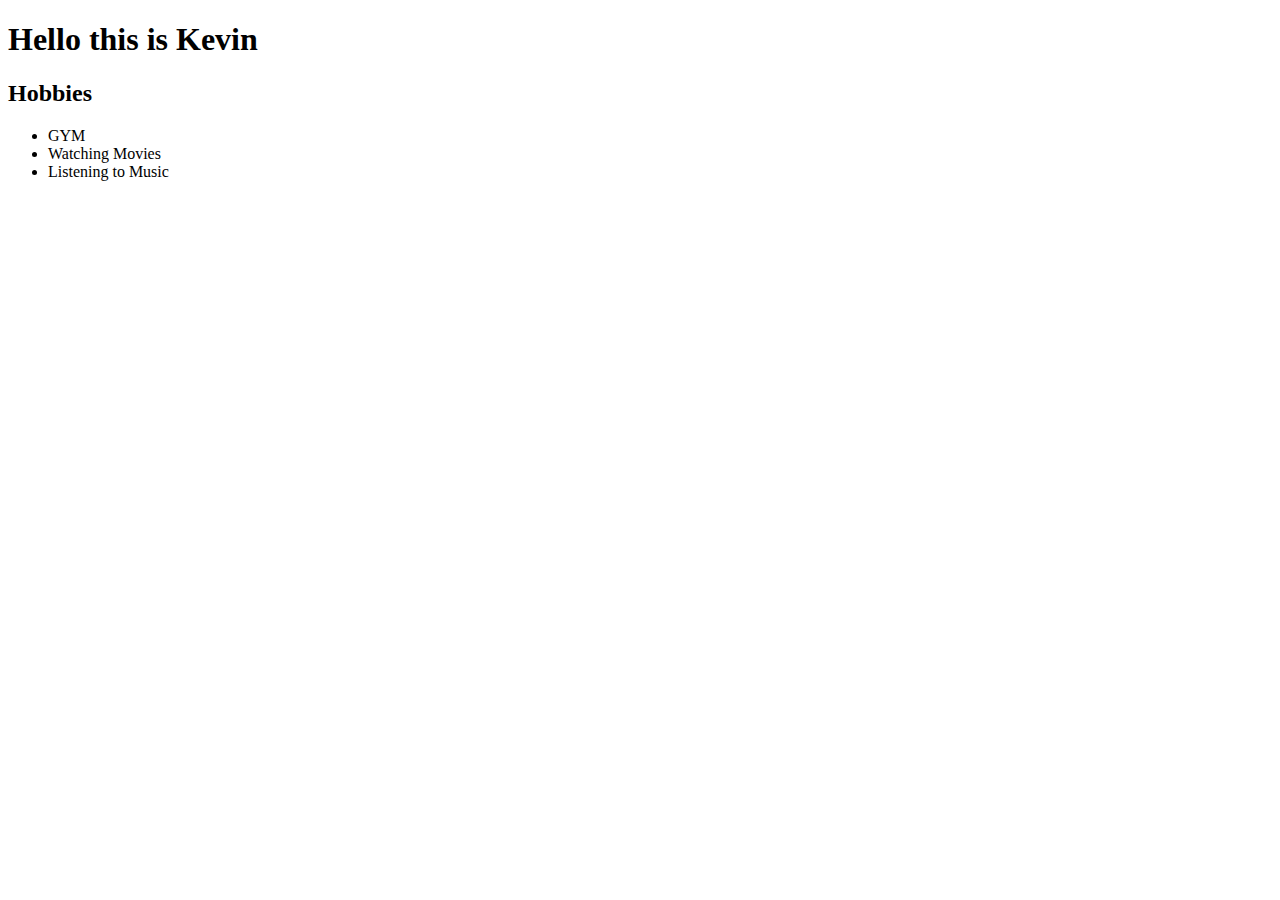
<file: index.html>
<!DOCTYPE html>
<html lang="en">

<head>
    <meta charset="UTF-8">
    <meta name="viewport" content="width=device-width, initial-scale=1.0">
    <title>Cloud</title>
</head>

<body>
    <H1>Hello this is Kevin</H1>
    <h2>Hobbies </h2>
    <ul>
        <li>GYM</li>
        <li>Watching Movies</li>
        <li>Listening to Music</li>
    </ul>
</body>

</html>
</file>
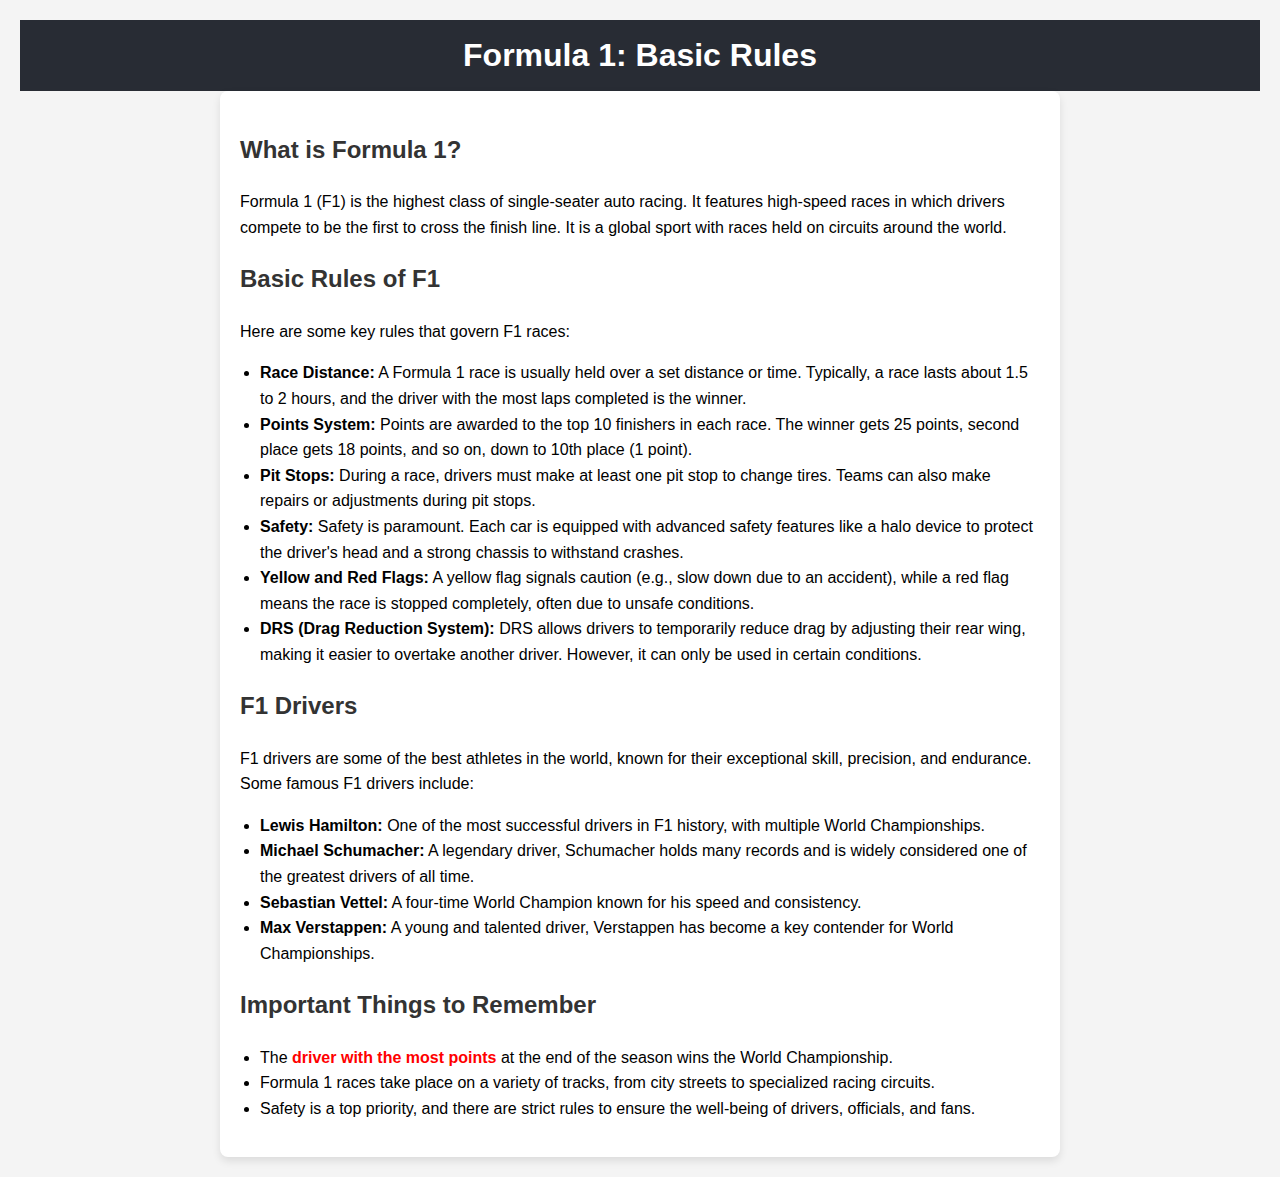
<file: google-cloudshell-webserver/index.html>
<!DOCTYPE html>
<html lang="en">

<head>
    <meta charset="UTF-8">
    <meta name="viewport" content="width=device-width, initial-scale=1.0">
    <title>Basic Formula 1 Rules</title>
    <style>
        body {
            font-family: Arial, sans-serif;
            line-height: 1.6;
            background-color: #f4f4f4;
            margin: 0;
            padding: 20px;
        }

        header {
            text-align: center;
            background-color: #282c34;
            color: white;
            padding: 10px 0;
        }

        h1 {
            margin: 0;
        }

        h2 {
            color: #333;
        }

        .container {
            max-width: 800px;
            margin: 0 auto;
            background-color: white;
            padding: 20px;
            border-radius: 8px;
            box-shadow: 0 4px 8px rgba(0, 0, 0, 0.1);
        }

        ul {
            list-style-type: disc;
            padding-left: 20px;
        }

        .important {
            color: red;
            font-weight: bold;
        }
    </style>
</head>

<body>

    <header>
        <h1>Formula 1: Basic Rules</h1>
    </header>

    <div class="container">
        <section>
            <h2>What is Formula 1?</h2>
            <p>Formula 1 (F1) is the highest class of single-seater auto racing. It features high-speed races in which
                drivers compete to be the first to cross the finish line. It is a global sport with races held on
                circuits around the world.</p>
        </section>

        <section>
            <h2>Basic Rules of F1</h2>
            <p>Here are some key rules that govern F1 races:</p>
            <ul>
                <li><strong>Race Distance:</strong> A Formula 1 race is usually held over a set distance or time.
                    Typically, a race lasts about 1.5 to 2 hours, and the driver with the most laps completed is the
                    winner.</li>
                <li><strong>Points System:</strong> Points are awarded to the top 10 finishers in each race. The winner
                    gets 25 points, second place gets 18 points, and so on, down to 10th place (1 point).</li>
                <li><strong>Pit Stops:</strong> During a race, drivers must make at least one pit stop to change tires.
                    Teams can also make repairs or adjustments during pit stops.</li>
                <li><strong>Safety:</strong> Safety is paramount. Each car is equipped with advanced safety features
                    like a halo device to protect the driver's head and a strong chassis to withstand crashes.</li>
                <li><strong>Yellow and Red Flags:</strong> A yellow flag signals caution (e.g., slow down due to an
                    accident), while a red flag means the race is stopped completely, often due to unsafe conditions.
                </li>
                <li><strong>DRS (Drag Reduction System):</strong> DRS allows drivers to temporarily reduce drag by
                    adjusting their rear wing, making it easier to overtake another driver. However, it can only be used
                    in certain conditions.</li>
            </ul>
        </section>

        <section>
            <h2>F1 Drivers</h2>
            <p>F1 drivers are some of the best athletes in the world, known for their exceptional skill, precision, and
                endurance. Some famous F1 drivers include:</p>
            <ul>
                <li><strong>Lewis Hamilton:</strong> One of the most successful drivers in F1 history, with multiple
                    World Championships.</li>
                <li><strong>Michael Schumacher:</strong> A legendary driver, Schumacher holds many records and is widely
                    considered one of the greatest drivers of all time.</li>
                <li><strong>Sebastian Vettel:</strong> A four-time World Champion known for his speed and consistency.
                </li>
                <li><strong>Max Verstappen:</strong> A young and talented driver, Verstappen has become a key contender
                    for World Championships.</li>
            </ul>
        </section>

        <section>
            <h2>Important Things to Remember</h2>
            <ul>
                <li>The <span class="important">driver with the most points</span> at the end of the season wins the
                    World Championship.</li>
                <li>Formula 1 races take place on a variety of tracks, from city streets to specialized racing circuits.
                </li>
                <li>Safety is a top priority, and there are strict rules to ensure the well-being of drivers, officials,
                    and fans.</li>
            </ul>
        </section>
    </div>

</body>

</html>
</file>
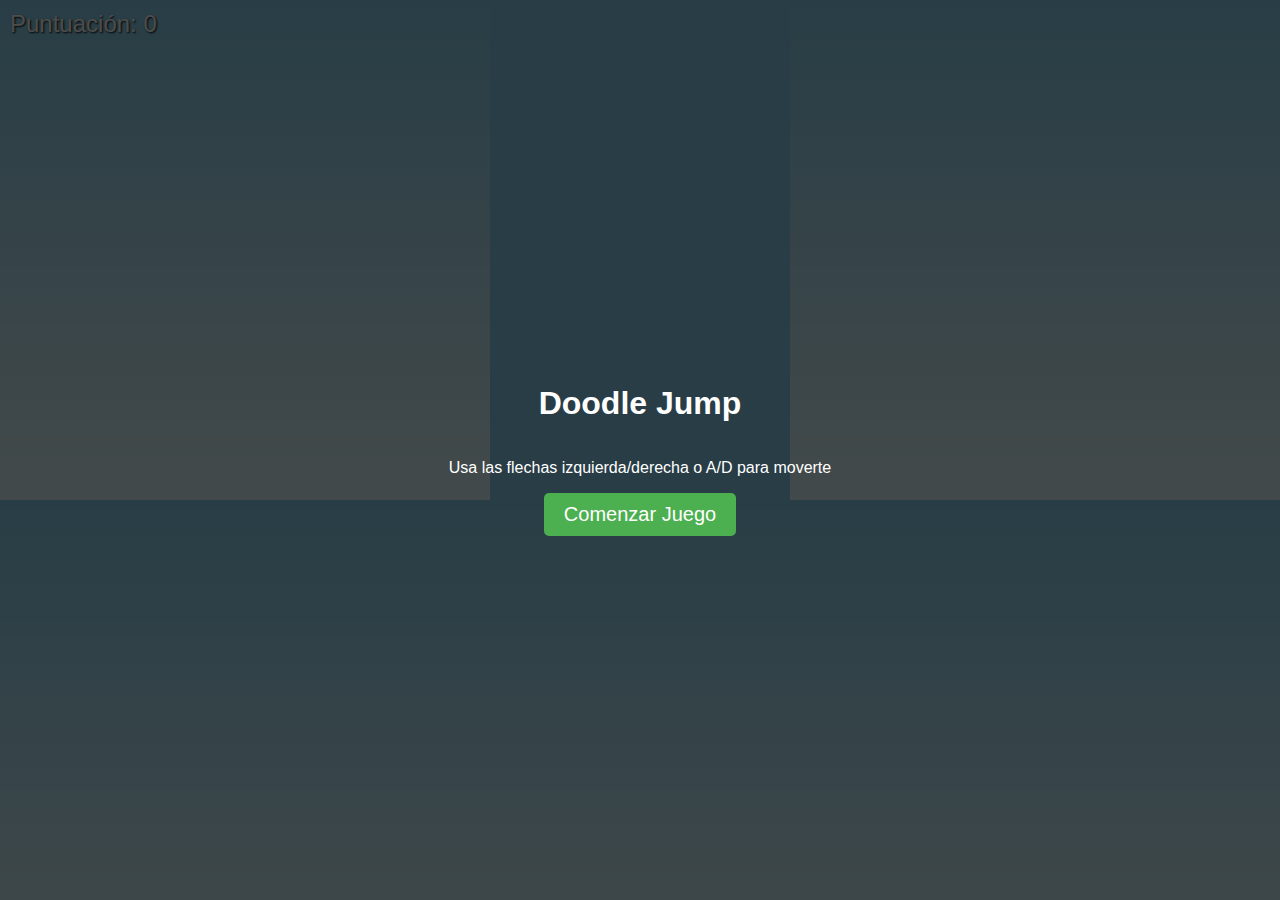
<file: kevin-amplify/index.html>
<!DOCTYPE html>
<html lang="es">

<head>
    <meta charset="UTF-8">
    <meta name="viewport" content="width=device-width, initial-scale=1.0">
    <title>Doodle Jump</title>
    <link rel="stylesheet" href="style.css">
</head>

<body>
    <div id="score">Puntuación: 0</div>
    <canvas id="gameCanvas" width="300" height="500"></canvas>
    <div id="startScreen">
        <h1>Doodle Jump</h1>
        <p>Usa las flechas izquierda/derecha o A/D para moverte</p>
        <button id="startButton">Comenzar Juego</button>
    </div>

    <script src="game.js"></script>
</body>

</html>
</file>
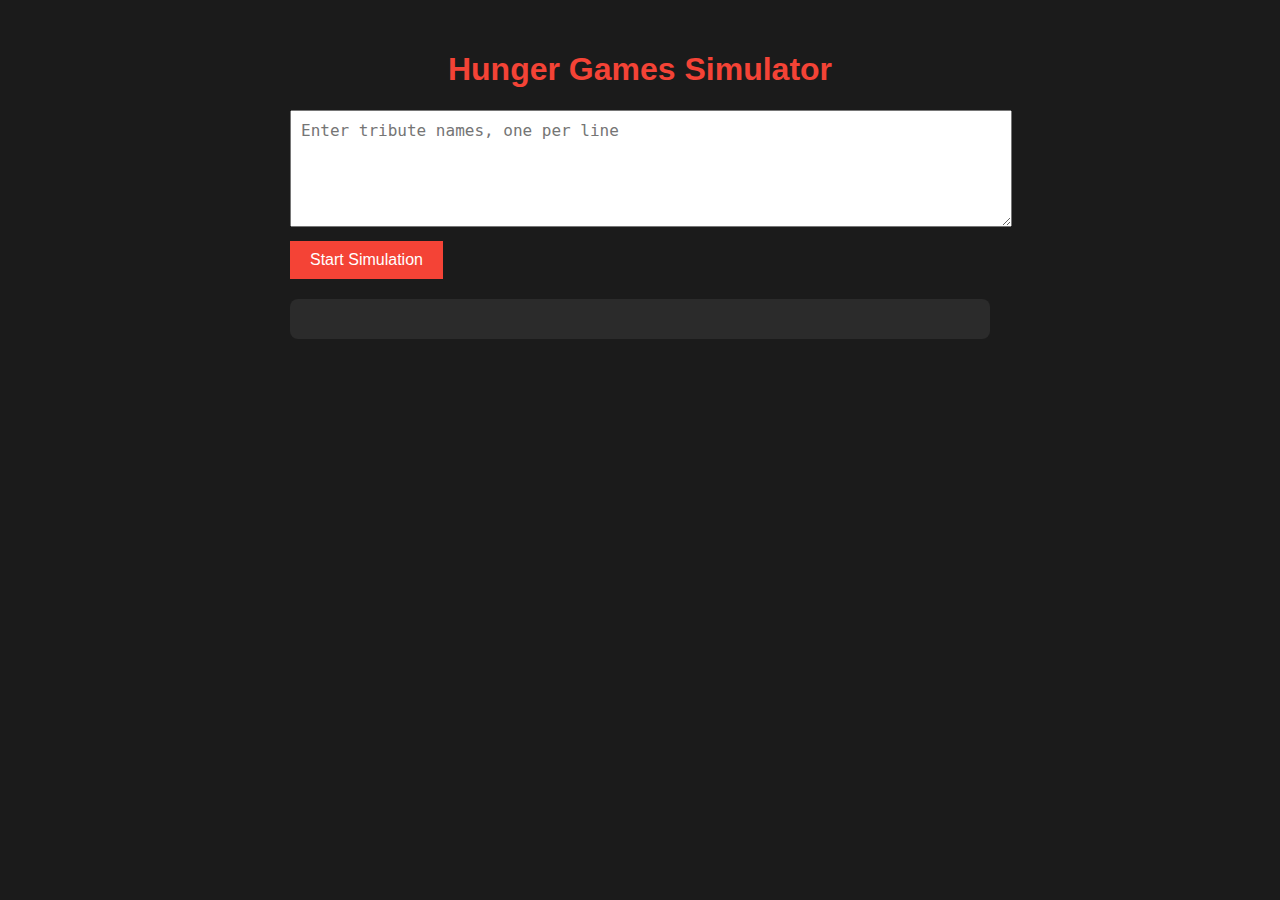
<file: Week 3/index.html>
<!DOCTYPE html>
<html lang="en">

<head>
    <meta charset="UTF-8">
    <meta name="viewport" content="width=device-width, initial-scale=1.0">
    <link rel="stylesheet" href="style.css">
    <script src="script.js" defer></script>
    <title>W3 TEAM ACTIVITY</title>
</head>

<body>

    <body>
        <h1>Hunger Games Simulator</h1>

        <div class="input-area">
            <textarea id="tributeInput" rows="5" placeholder="Enter tribute names, one per line"></textarea>
            <button onclick="startGame()">Start Simulation</button>
        </div>

        <div id="story"></div>

    </body>

</html>
</body>

</html>
</file>
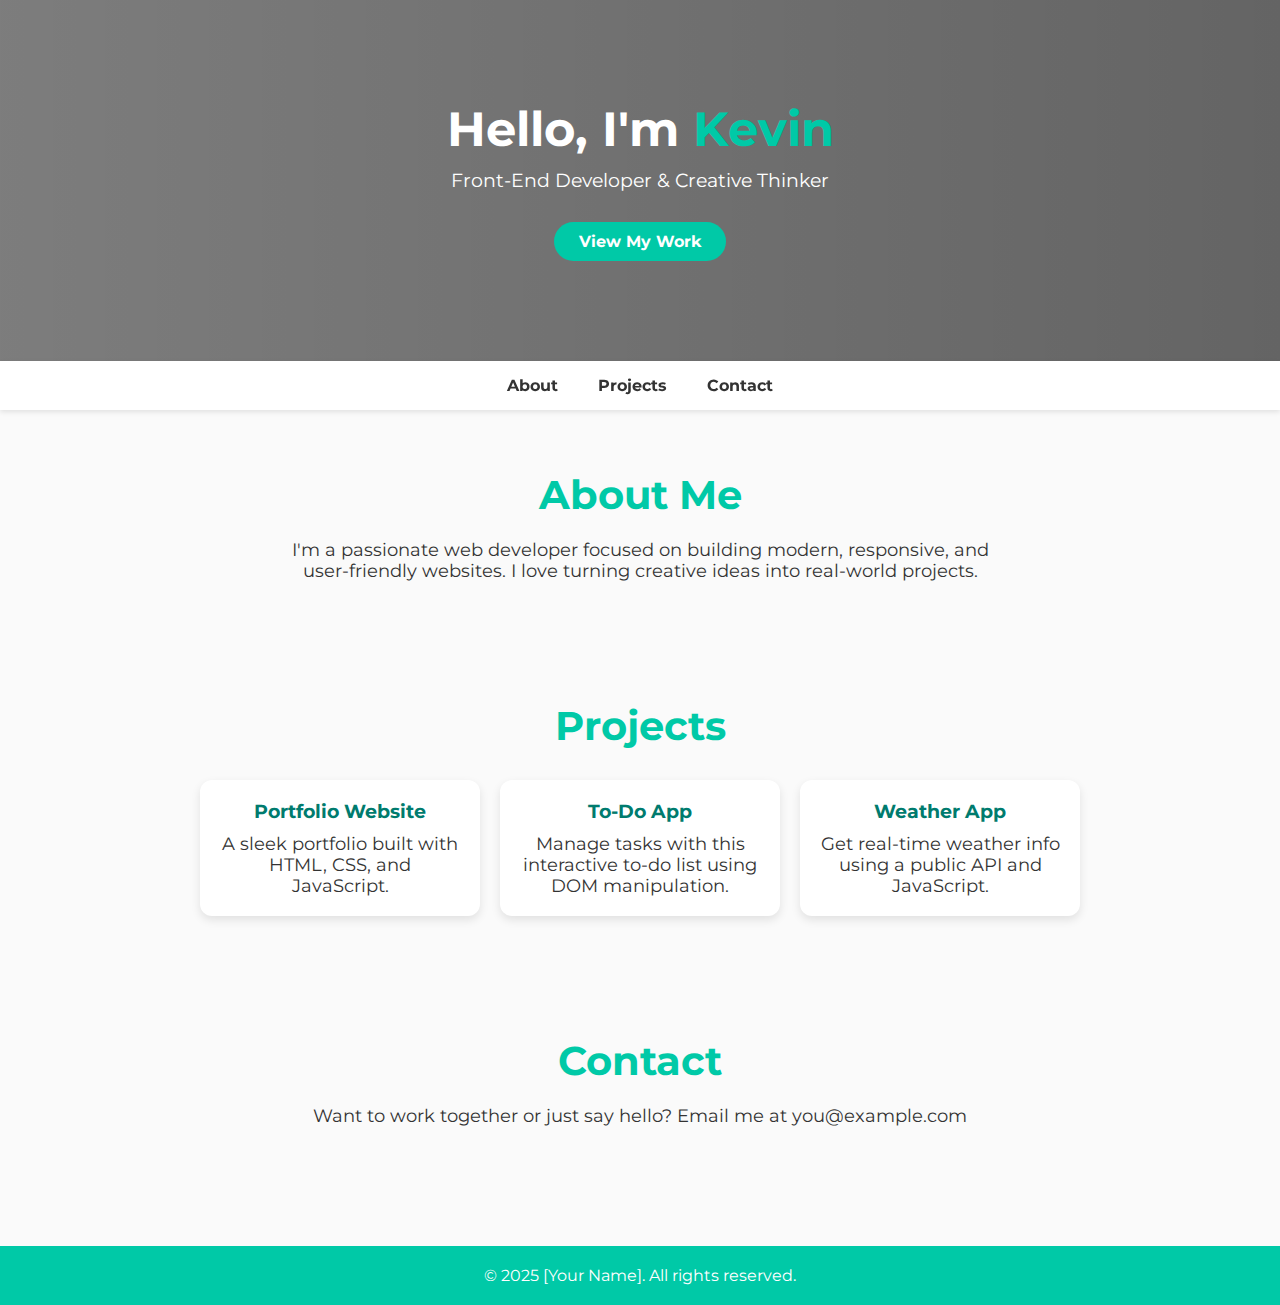
<file: gonzalez-week4-day1/public/index.html>
<!DOCTYPE html>
<html lang="en">

<head>
  <meta charset="UTF-8" />
  <meta name="viewport" content="width=device-width, initial-scale=1.0" />
  <title>Kevin Gonzalez | Portfolio</title>
  <link rel="stylesheet" href="styles.css" />
  <link href="https://fonts.googleapis.com/css2?family=Montserrat:wght@400;700&display=swap" rel="stylesheet">
</head>

<body>
  <header class="hero">
    <div class="hero-content">
      <h1>Hello, I'm <span>Kevin</span></h1>
      <p>Front-End Developer & Creative Thinker</p>
      <a href="#projects" class="btn">View My Work</a>
    </div>
  </header>

  <nav class="navbar">
    <ul>
      <li><a href="#about">About</a></li>
      <li><a href="#projects">Projects</a></li>
      <li><a href="#contact">Contact</a></li>
    </ul>
  </nav>

  <main>
    <section id="about" class="section">
      <h2>About Me</h2>
      <p>
        I'm a passionate web developer focused on building modern, responsive, and user-friendly websites. I love
        turning creative ideas into real-world projects.
      </p>
    </section>

    <section id="projects" class="section">
      <h2>Projects</h2>
      <div class="projects-grid">
        <div class="card">
          <h3>Portfolio Website</h3>
          <p>A sleek portfolio built with HTML, CSS, and JavaScript.</p>
        </div>
        <div class="card">
          <h3>To-Do App</h3>
          <p>Manage tasks with this interactive to-do list using DOM manipulation.</p>
        </div>
        <div class="card">
          <h3>Weather App</h3>
          <p>Get real-time weather info using a public API and JavaScript.</p>
        </div>
      </div>
    </section>

    <section id="contact" class="section">
      <h2>Contact</h2>
      <p>Want to work together or just say hello? Email me at <a href="mailto:you@example.com">you@example.com</a></p>
    </section>
  </main>

  <footer>
    <p>&copy; 2025 [Your Name]. All rights reserved.</p>
  </footer>
</body>

</html>
</file>
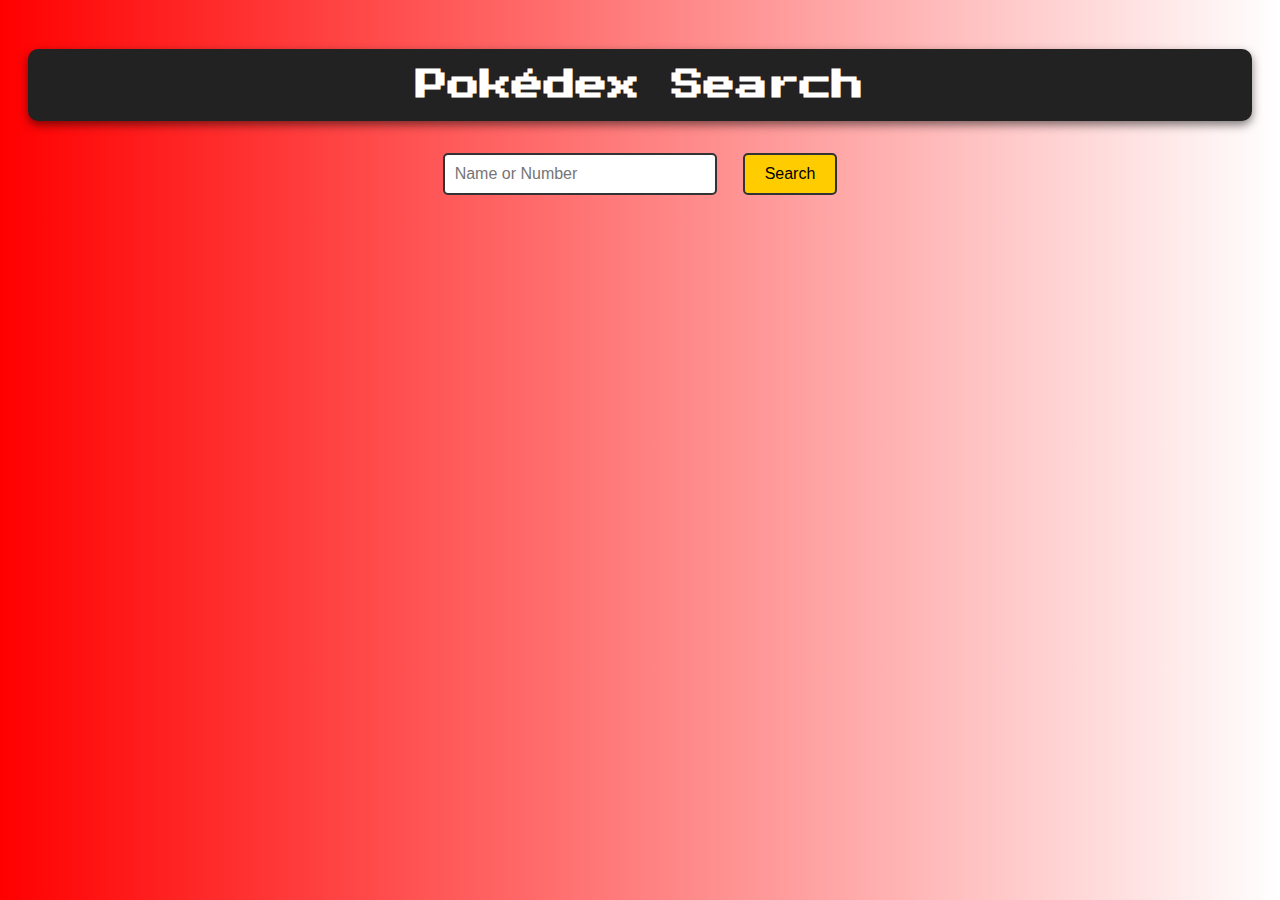
<file: pokedex-w4/public/index.html>
<!DOCTYPE html>
<html lang="en">

<head>
    <meta charset="UTF-8" />
    <meta name="viewport" content="width=device-width, initial-scale=1.0" />
    <title>Pokédex Search</title>
    <link rel="stylesheet" href="style.css" />
    <link href="https://fonts.googleapis.com/css2?family=Press+Start+2P&display=swap" rel="stylesheet" />
</head>

<body>
    <h1>Pokédex Search</h1>
    <input type="text" id="searchInput" placeholder="Name or Number" />
    <button onclick="searchPokemon()">Search</button>

    <div id="result"></div>

    <script src="app.js"></script>
</body>

</html>
</file>
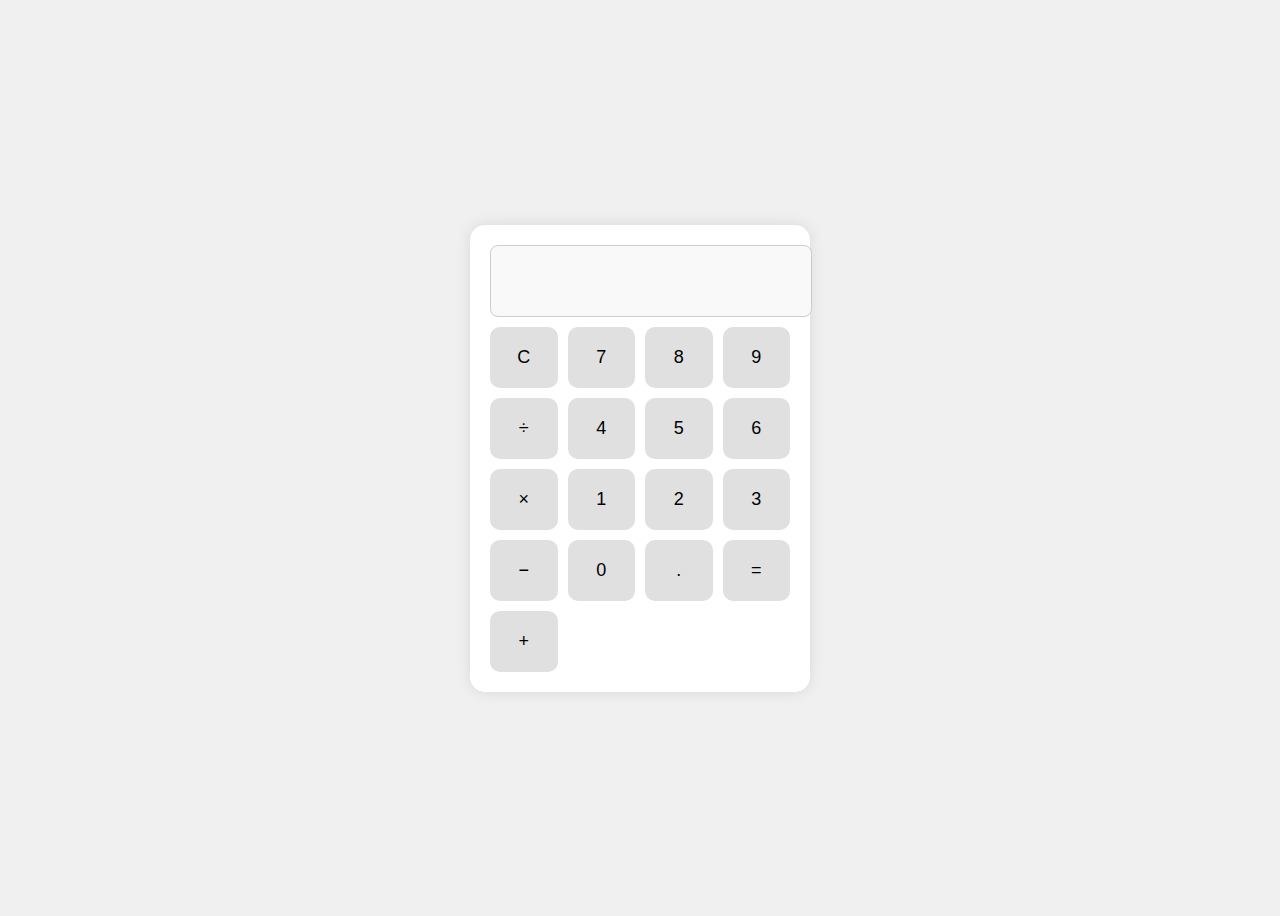
<file: Week 3/week3 math/index.html>
<!DOCTYPE html>
<html lang="en">

<head>
    <meta charset="UTF-8">
    <meta name="viewport" content="width=device-width, initial-scale=1.0">
    <script src="kevingonzalez.js" defer></script>
    <link rel="stylesheet" href="style.css">
    <title>calculator</title>
</head>

<body>
    <div class="calculator">
        <input type="text" id="display" disabled />
        <div class="buttons">
            <button onclick="clearDisplay()">C</button>
            <button onclick="appendToDisplay('7')">7</button>
            <button onclick="appendToDisplay('8')">8</button>
            <button onclick="appendToDisplay('9')">9</button>
            <button onclick="appendToDisplay('/')">÷</button>

            <button onclick="appendToDisplay('4')">4</button>
            <button onclick="appendToDisplay('5')">5</button>
            <button onclick="appendToDisplay('6')">6</button>
            <button onclick="appendToDisplay('*')">×</button>

            <button onclick="appendToDisplay('1')">1</button>
            <button onclick="appendToDisplay('2')">2</button>
            <button onclick="appendToDisplay('3')">3</button>
            <button onclick="appendToDisplay('-')">−</button>

            <button onclick="appendToDisplay('0')">0</button>
            <button onclick="appendToDisplay('.')">.</button>
            <button onclick="calculate()">=</button>
            <button onclick="appendToDisplay('+')">+</button>
        </div>
    </div>


</body>

</html>
</file>
<file: kevin-amplify/style.css>
body {
    margin: 0;
    overflow: hidden;
    background: linear-gradient(to bottom, #87CEEB, #E0F7FA);
    font-family: Arial, sans-serif;
}

#gameCanvas {
    display: block;
    margin: 0 auto;
    background-color: #87CEEB;
}

#score {
    position: absolute;
    top: 10px;
    left: 10px;
    font-size: 24px;
    color: white;
    text-shadow: 1px 1px 2px black;
}

#startScreen {
    position: absolute;
    top: 0;
    left: 0;
    width: 100%;
    height: 100%;
    background: rgba(0, 0, 0, 0.7);
    display: flex;
    flex-direction: column;
    justify-content: center;
    align-items: center;
    color: white;
}

#startButton {
    padding: 10px 20px;
    font-size: 20px;
    background: #4CAF50;
    color: white;
    border: none;
    border-radius: 5px;
    cursor: pointer;
}

#startButton:hover {
    background: #45a049;
}
</file>
<file: Week 3/style.css>
body {
    font-family: Arial, sans-serif;
    background-color: #1b1b1b;
    color: #fff;
    padding: 30px;
    max-width: 700px;
    margin: auto;
}

h1 {
    text-align: center;
    color: #f44336;
}

.input-area {
    margin-bottom: 20px;
}

textarea {
    width: 100%;
    font-size: 1rem;
    padding: 10px;
    resize: vertical;
}

button {
    margin-top: 10px;
    padding: 10px 20px;
    background-color: #f44336;
    color: white;
    border: none;
    font-size: 1rem;
    cursor: pointer;
}

button:hover {
    background-color: #d32f2f;
}

#story {
    white-space: pre-wrap;
    background-color: #2b2b2b;
    padding: 20px;
    border-radius: 8px;
}
</file>
<file: pokedex-w4/public/style.css>
body {
    font-family: 'Press Start 2P', cursive;
    background: linear-gradient(to right, #ff0000, #ffffff);
    color: #333;
    text-align: center;
    padding: 20px;
}

h1 {
    color: #fff;
    background-color: #222;
    padding: 20px;
    border-radius: 10px;
    box-shadow: 0 4px 10px rgba(0, 0, 0, 0.5);
}

input {
    padding: 10px;
    font-size: 16px;
    width: 250px;
    border: 2px solid #333;
    border-radius: 5px;
    margin-top: 10px;
}

button {
    padding: 10px 20px;
    font-size: 16px;
    margin-left: 10px;
    background-color: #ffcc00;
    border: 2px solid #333;
    border-radius: 5px;
    cursor: pointer;
    transition: background 0.3s;
}

button:hover {
    background-color: #ffaa00;
}

.card {
    margin-top: 30px;
    display: inline-block;
    background: #f8f8f8;
    padding: 30px;
    border-radius: 15px;
    border: 5px solid #222;
    box-shadow: 0 4px 10px rgba(0, 0, 0, 0.3);
    width: 300px;
}

.card img {
    width: 150px;
    height: 150px;
    border: 4px solid #222;
    border-radius: 10px;
    background-color: #fff;
}

.types,
.weaknesses,
.evolutions {
    margin-top: 15px;
}

.type,
.weakness,
.evolution {
    display: inline-block;
    background: #ccc;
    padding: 6px 12px;
    margin: 5px;
    border-radius: 8px;
    font-weight: bold;
    border: 2px solid #333;
    text-transform: capitalize;
}

strong {
    display: block;
    margin-bottom: 5px;
    font-size: 14px;
    color: #111;
}
</file>
<file: Week 3/week3 math/style.css>
body {
    font-family: Arial, sans-serif;
    background-color: #f0f0f0;
    display: flex;
    height: 100vh;
    align-items: center;
    justify-content: center;
}

.calculator {
    background-color: #ffffff;
    padding: 20px;
    border-radius: 15px;
    box-shadow: 0 0 15px rgba(0, 0, 0, 0.1);
    width: 300px;
}

#display {
    width: 100%;
    height: 50px;
    font-size: 24px;
    margin-bottom: 10px;
    padding: 10px;
    text-align: right;
    border: 1px solid #ccc;
    border-radius: 8px;
    background-color: #f9f9f9;
}

.buttons {
    display: grid;
    grid-template-columns: repeat(4, 1fr);
    gap: 10px;
}

button {
    padding: 20px;
    font-size: 18px;
    border: none;
    border-radius: 10px;
    background-color: #e0e0e0;
    cursor: pointer;
    transition: background-color 0.2s;
}

button:hover {
    background-color: #d0d0d0;
}
</file>
<file: gonzalez-week4-day1/public/styles.css>
/* Fonts & Reset */
* {
    margin: 0;
    padding: 0;
    box-sizing: border-box;
}

body {
    font-family: 'Montserrat', sans-serif;
    color: #333;
    background-color: #fafafa;
    scroll-behavior: smooth;
}

a {
    text-decoration: none;
    color: inherit;
}

/* Hero Section */
.hero {
    background: linear-gradient(to right, rgba(0, 0, 0, 0.5), rgba(0, 0, 0, 0.6)), url('https://source.unsplash.com/1600x900/?tech,code') center/cover no-repeat;
    color: white;
    text-align: center;
    padding: 100px 20px;
}

.hero-content {
    max-width: 700px;
    margin: auto;
}

.hero h1 {
    font-size: 3rem;
    margin-bottom: 10px;
}

.hero h1 span {
    color: #00c9a7;
}

.hero p {
    font-size: 1.2rem;
    margin-bottom: 30px;
}

.btn {
    display: inline-block;
    padding: 10px 25px;
    background-color: #00c9a7;
    color: white;
    border-radius: 30px;
    font-weight: bold;
    transition: background 0.3s;
}

.btn:hover {
    background-color: #009f86;
}

/* Navbar */
.navbar {
    background-color: white;
    box-shadow: 0 2px 5px rgba(0, 0, 0, 0.1);
    position: sticky;
    top: 0;
    z-index: 100;
}

.navbar ul {
    display: flex;
    justify-content: center;
    list-style: none;
    padding: 15px 0;
}

.navbar li {
    margin: 0 20px;
}

.navbar a {
    font-weight: bold;
    color: #333;
    transition: color 0.3s;
}

.navbar a:hover {
    color: #00c9a7;
}

/* Sections */
.section {
    padding: 60px 20px;
    text-align: center;
    max-width: 1000px;
    margin: auto;
}

.section h2 {
    font-size: 2.5rem;
    color: #00c9a7;
    margin-bottom: 20px;
}

.section p {
    font-size: 1.1rem;
    max-width: 700px;
    margin: auto;
}

/* Projects Grid */
.projects-grid {
    display: flex;
    flex-wrap: wrap;
    justify-content: center;
    gap: 20px;
    margin-top: 30px;
}

.card {
    background-color: white;
    border-radius: 12px;
    box-shadow: 0 4px 10px rgba(0, 0, 0, 0.1);
    padding: 20px;
    width: 280px;
    transition: transform 0.3s ease, box-shadow 0.3s ease;
}

.card:hover {
    transform: translateY(-5px);
    box-shadow: 0 8px 15px rgba(0, 0, 0, 0.15);
}

.card h3 {
    color: #007b6e;
    margin-bottom: 10px;
}

/* Footer */
footer {
    background-color: #00c9a7;
    color: white;
    text-align: center;
    padding: 20px;
    margin-top: 60px;
}

/* Responsive */
@media (max-width: 768px) {
    .projects-grid {
        flex-direction: column;
        align-items: center;
    }

    .hero h1 {
        font-size: 2.2rem;
    }
}
</file>
